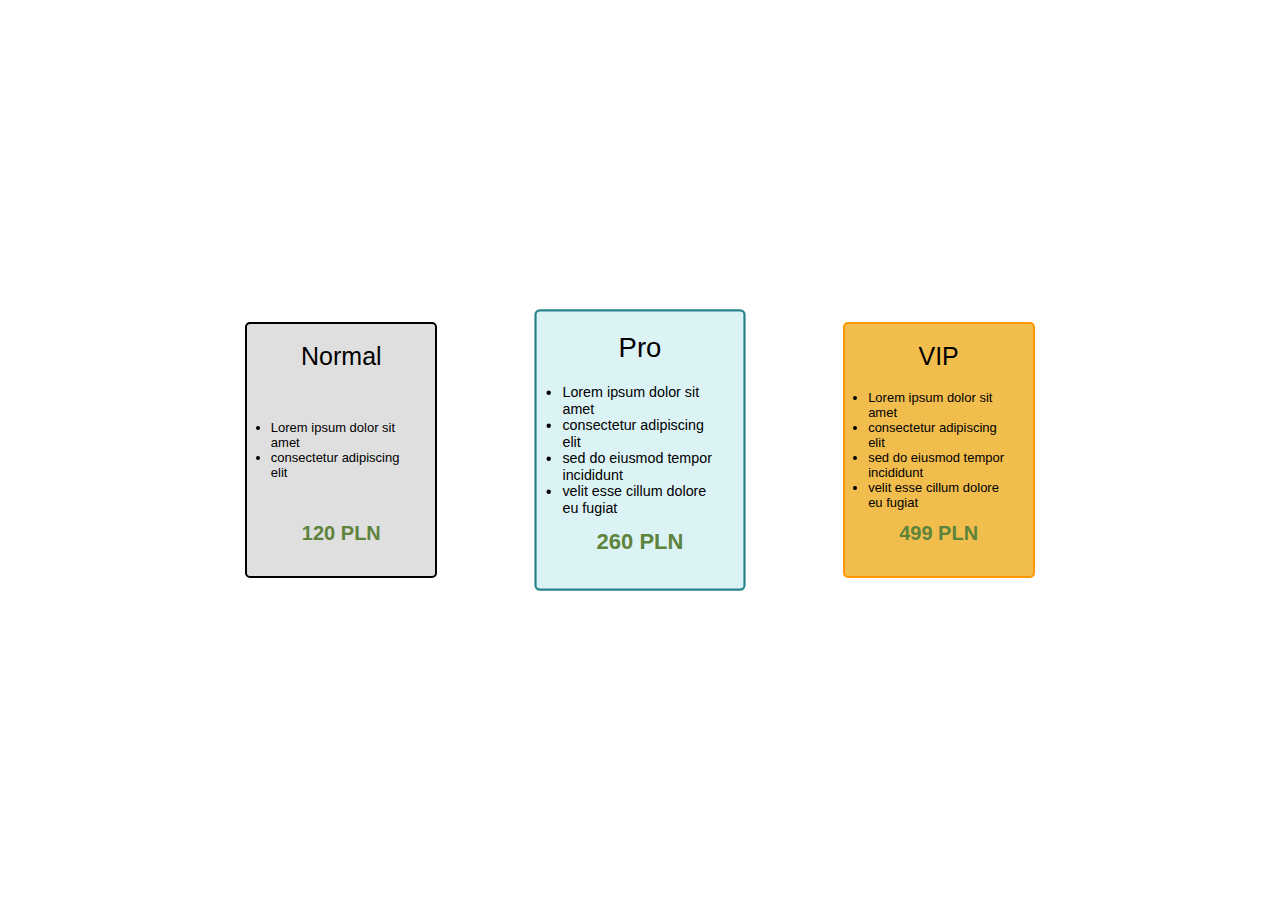
<file: price_packages/index.html>
<!DOCTYPE html>
<html lang="en">
<head>
    <meta charset="UTF-8">
    <meta name="viewport" content="width=device-width, initial-scale=1.0">
    <meta http-equiv="X-UA-Compatible" content="ie=edge">
    <title>Document</title>
    <link rel="stylesheet" href="style.css">
</head>
<body>
    <div class="price-offers">
        <div class="offer gray-style">
            <span class="offer-header">Normal</span>
            <span class="offer-content">
                <ul>
                    <li>Lorem ipsum dolor sit amet</li>
                    <li>consectetur adipiscing elit</li>
                </ul>
            </span>
            <span class="offer-price">120 PLN</span>
        </div>
        <div class="offer  blue-style">
                <span class="offer-header">Pro</span>
                <span class="offer-content">
                        <ul>
                                <li>Lorem ipsum dolor sit amet</li>
                                <li>consectetur adipiscing elit</li>
                                <li>sed do eiusmod tempor incididunt</li>
                                <li>velit esse cillum dolore eu fugiat</li>
                            </ul>
                </span>
                <span class="offer-price">260 PLN</span>
        </div>
        <div class="offer gold-style">
                <span class="offer-header">VIP</span>
                <span class="offer-content">
                        <ul>
                                <li>Lorem ipsum dolor sit amet</li>
                                <li>consectetur adipiscing elit</li>
                                <li>sed do eiusmod tempor incididunt</li>
                                <li>velit esse cillum dolore eu fugiat</li>
                            </ul>
                </span>
                <span class="offer-price">499 PLN</span>
        </div>
        
        
    </div>
</body>
</html>
</file>
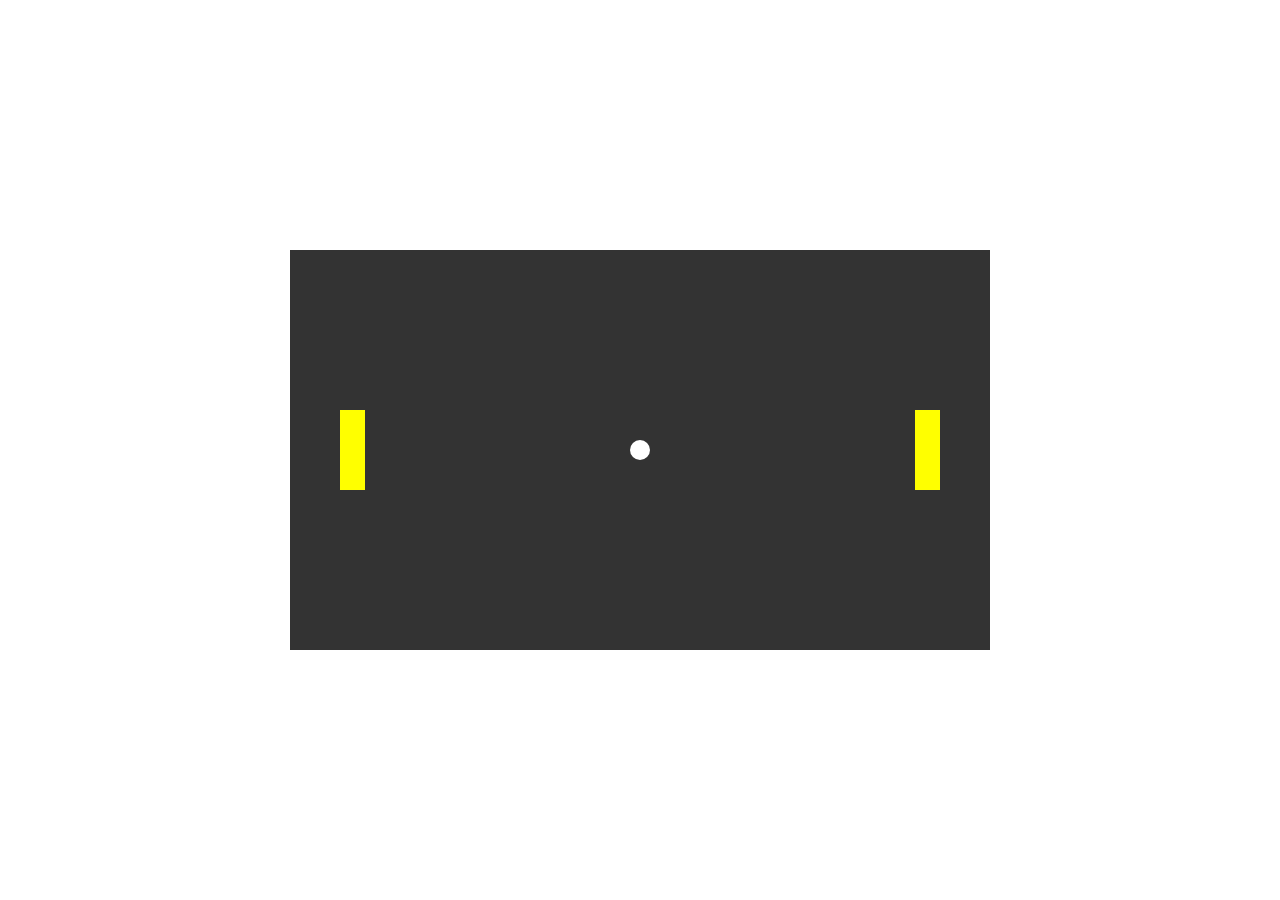
<file: pong/start.html>
<!-- http://websamuraj.pl/examples/fez/pong.html -->
<!DOCTYPE html>
<html lang="en">

<head>
  <meta charset="UTF-8">
  <title>gra pong</title>

  <style>
    html {
      /* stół */
      --tableWidth: 700px;
      --tableHeight: 400px;
      --tableColor: #333;
      /* rakietka */
      --paddleWidth: 25px;
      --paddleHeight: 80px;
      --paddleColor: yellow;
      /* piłka */
      --ballSize: 20px;
      --ballColor: white;
      /* pozycja */
      --paddleFromEdge: 50px;
      /* czas animacji */
      --animationTime: 5s;
    }

    .table,
    .ball,
    .paddle,
    .result {
      position: absolute;
    }

    .table {
      width: var(--tableWidth);
      height: var(--tableHeight);
      background-color: var(--tableColor);
      position: absolute;
      top: 50%;
      left: 50%;
      transform: translate(-50%, -50%);
    }

    .ball {
      width: var(--ballSize);
      height: var(--ballSize);
      top: calc(50% - var(--ballSize)/2);
      left: calc(50% - var(--ballSize)/2);
      background-color: var(--ballColor);
      border-radius: 50%;

      /* Stwórz animację ballMove */
      animation: ballMove var(--animationTime) linear both;

    }

    .paddle {
      width: var(--paddleWidth);
      height: var(--paddleHeight);
      background-color: var(--paddleColor);
    }

    /* rakietka lewa strona */

    .player {
      top: calc(50% - var(--paddleHeight)/2);

      left: var(--paddleFromEdge);
      /* utwórz animację ruchu dla paletki po lewej stronie */
      animation: playerPaddle var(--animationTime) linear both;
    }

    /* prawa strona */

    .ai {
      top: calc(50% - var(--paddleHeight)/2);
      right: var(--paddleFromEdge);
      /* utwórz animację ruchu dla paletki po prawej stronie */
      animation: aiPaddle var(--animationTime) linear both;
    }

    .result {

      width: 100%;
      left: 0;
      top: 10%;
      text-transform: uppercase;
      text-align: center;
      font-family: sans-serif;

      color: black;
      transform: scale(0);
      /* Utwórz animację, któa pokaże wynik po zakończeniu gry */
      animation: showResult 1s calc(var(--animationTime) + 1s) both;
    }


    @keyframes ballMove {

      /* left: 75px - lewa */
      /* left: 605px - prawa */
      /* top: 0 - góra */
      /* top: 380px - góra */
      /* left: 340px - środek */
      /* do pokonania 530px (między rakietkami) na 40% czyli 13px na 1% - prędkość piłki*/
      /* 0% {
        top: calc(50% - var(--ballSize)/2);
        left: calc(50% - var(--ballSize)/2);
      } */
      20% {
        top: 340px;
        /* left: calc(var(--tableWidth) - var(--paddleFromEdge) - var(--paddleWidth) - var(--ballSize)); */
        left: 605px;
      }

      40% {
        top: 380px;
        left: 340px;
      }

      60% {
        left: 75px;
        top: 80px;
      }

      80% {
        top: 0;
        left: 405px;
      }

      100% {
        left: 810px;
        top: 60px;
      }

    }

    @keyframes playerPaddle {
      20% {
        top: 300px;
      }

      40% {
        top: 150px;
      }

      60% {
        top: 50px;
      }
    }

    @keyframes aiPaddle {
      20% {
        top: 320px;
      }

      60% {
        top: 150px;
      }

      100% {
        top: 70px;
      }
    }

    @keyframes showResult {
      0% {
        opacity: 0;
        transform: scale(0);
      }

      100% {
        opacity: 1;
        transform: scale(1);
      }
    }
  </style>
</head>

<body>
  <div class="table">
    <div class="ball"></div>
    <div class="paddle player"></div>
    <div class="paddle ai"></div>
  </div>
  <h1 class="result">wygrałeś!</h1>
</body>

</html>
</file>
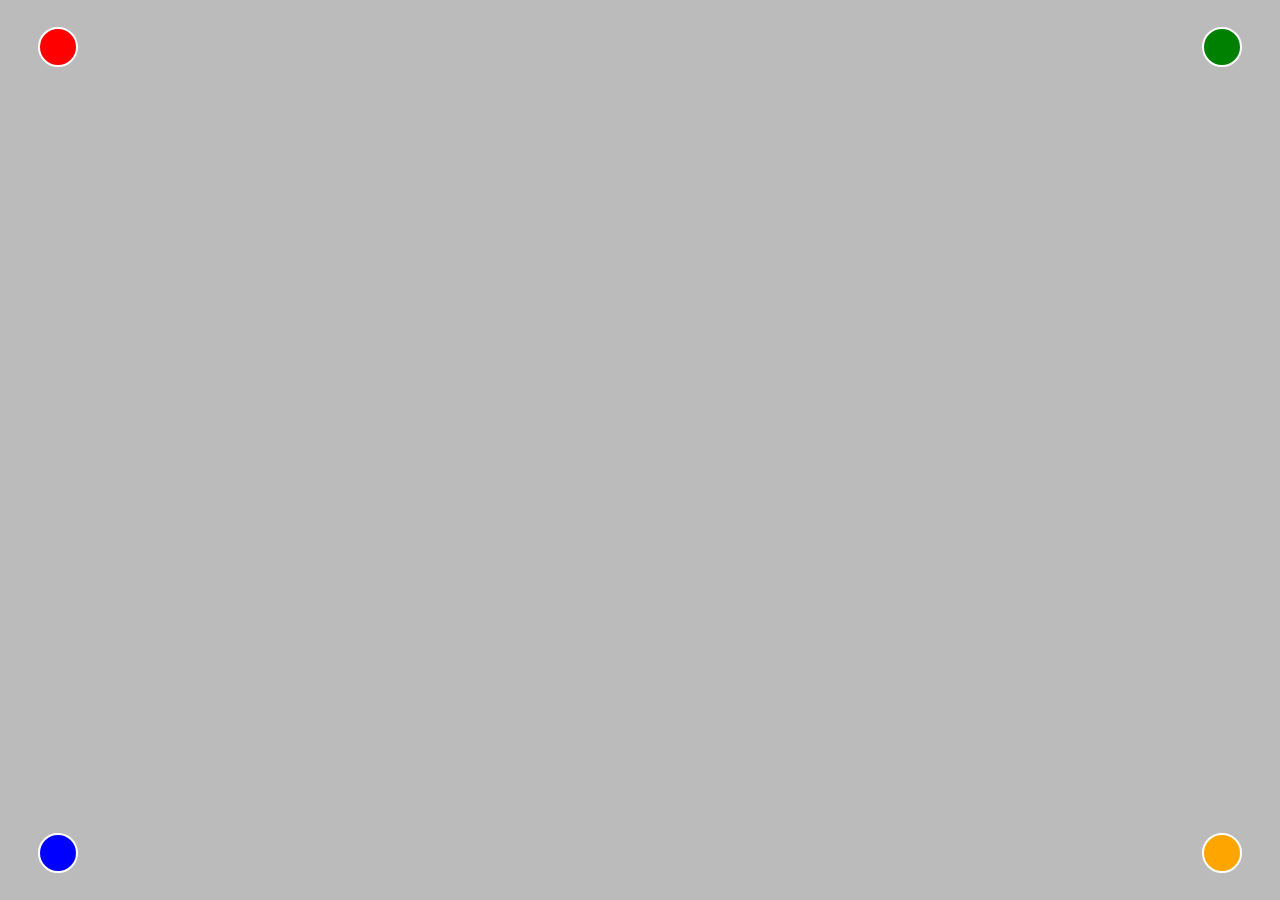
<file: transition1/start.html>
<!DOCTYPE html>
<html lang="en">

<head>
    <meta charset="UTF-8">
    <meta name="viewport" content="width=device-width, initial-scale=1.0">
    <meta http-equiv="X-UA-Compatible" content="ie=edge">
    <title>Zadanie 1 - zmiana koloru po najechaniu</title>

    <style>
        * {
            margin: 0;
            padding: 0;
            box-sizing: border-box;
        }

        .bg {
            background-color: #BBB;
            width: 100%;
            height: 100vh;
            transition: .5s;
        }

        .circle {
            width: 40px;
            height: 40px;
            border: 2px solid white;
            border-radius: 50%;
            position: absolute;
            z-index: 1;
            cursor: pointer;
        }

        .red.circle {
            background-color: red;
            left: 3%;
            top: 3%;

        }

        .red.circle:hover~.bg {
            background-color: red;
        }

        .red.circle:hover~.bg>.red {
            opacity: 1;
        }

        .green.circle {
            background-color: green;
            right: 3%;
            top: 3%;
        }

        .green.circle:hover~.bg {
            background-color: green;
        }

        .green.circle:hover~.bg>.green {
            opacity: 1;
        }

        .blue.circle {
            background-color: blue;
            left: 3%;
            bottom: 3%;
        }

        .blue.circle:hover~.bg {
            background-color: blue;
        }

        .blue.circle:hover~.bg>.blue {
            opacity: 1;
        }


        .orange.circle {
            background-color: orange;
            right: 3%;
            bottom: 3%;
        }

        .orange.circle:hover~.bg {
            background-color: orange;
        }

        .orange.circle:hover~.bg>.orange {
            opacity: 1;
        }


        p {
            text-transform: uppercase;
            font-size: 35px;
            font-family: arial;
            position: absolute;
            width: 100%;
            text-align: center;
            line-height: 100vh;
            opacity: 0;
            transition: .4s .2s;
            color: white;
        }
    </style>
</head>

<body>
    <div class="red circle"></div>
    <div class="green circle"></div>
    <div class="blue circle"></div>
    <div class="orange circle"></div>
    <div class="bg">
        <p class="red">Czerwony</p>
        <p class="green">Zielony</p>
        <p class="blue">Niebieski</p>
        <p class="orange">Pomarańczowy</p>
    </div>
</body>

</html>
</file>
<file: price_packages/style.css>
*{margin:0;box-sizing: border-box;font-family: 'Arial'}
html{
    font-size:10px;
}
.price-offers{
    display:flex;
    align-content: center;
    justify-content: space-around;
    flex-direction: row;
    width:70vw;
    position: absolute;
    top:50%;
    left:50%;
    transform:translate(-50%,-50%);
}
.offer{
    border:2px solid black;
    border-radius:5px;
    width:15vw;
    height:20vw;
    padding: 13px 0px;
    position: relative;
    transition: .2s;
    overflow: hidden;
}
.offer::after{
    content: '';
    position: absolute;
    width:15vw;
    height:22vw;
    background-color:black;
    top:100%;
    left:0;
    opacity:.2;
    transition: .3s;
}
.offer:hover{
    transform:scale(1.1);
    cursor: pointer;
}
.offer:hover::after{
    top:0;
}
.offer-header, .offer-price{
    display: block;
    width:100%;
    text-align: center;
    padding:5px;
}
.offer-header{
    font-size: 2.5em;
}
.offer-content{
    text-align: center;
    position: absolute;
    left:50%;
    top:50%;
    transform:translate(-50%, -50%);
    font-size:1.3em;
    padding:0;
    margin:0;
    width:75%;
}
.offer-content ul{
    position: relative;
    left:50%;
    
    transform:translateX(-50%);
}
.offer-content ul, .offer-content li{
    padding:0;
    margin:0;
    text-align: left;
}
.offer-price{
    position: absolute;
    bottom: 2vw;
    left:50%;
    transform: translateX(-50%);
    color: #5d833c;
    font-weight: bold;
    font-size: 2em;
}
.gray-style{
    background-color:#dfdfdf;
}
.blue-style{
    background-color: #dcf3f5;
    border-color:#278389;
    animation:shake 3s infinite;
    transform:scale(1.1);
}
.gold-style{
    background-color:#f1bd4d;
    border-color:#ff9800;
}

@keyframes shake{
    5%{
        left:-5px;
    }
    10%{
        left:5px;
    }
    15%{
        left:-5px;
    }
    20%{
        left:5px;
    }
    99.99%{
        left:5px;
    }
    100%{
        left:0;
    }
}
</file>
